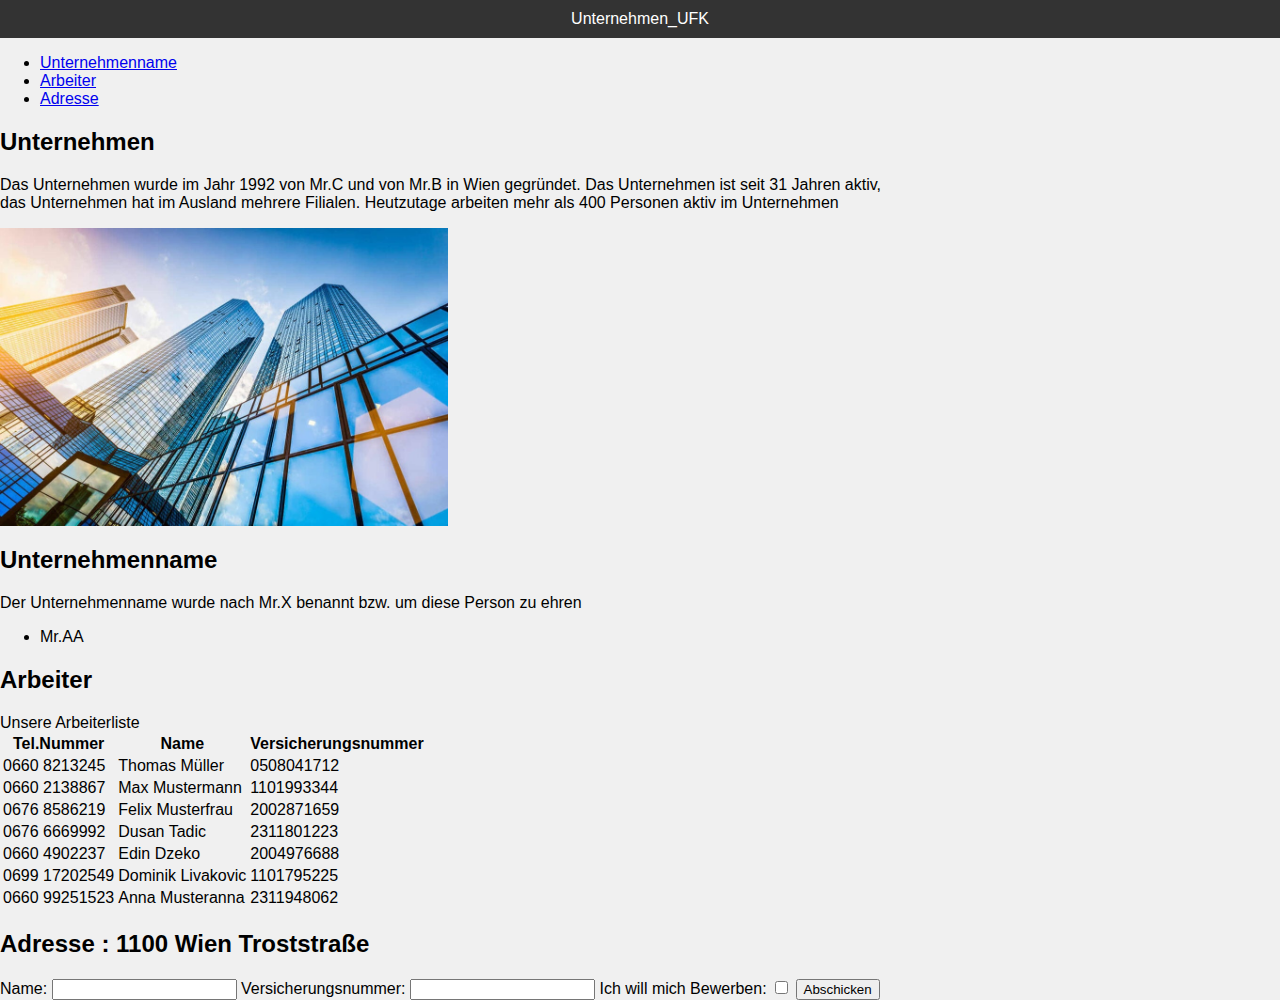
<file: index.html>
<!DOCTYPE html>
<html lang="en">
<head>
    <meta charset="UTF-8">
    <meta name="viewport" content="width=device-width, initial-scale=1.0">
    <title>Unternehmen</title>
    <link rel="stylesheet" href="css.css">
</head>
<body>
    <header>Unternehmen_UFK</header>
    <nav>
        <ul>
            <li><a href="#Unternehmenname">Unternehmenname</a></li>
            <li><a href="Arbeiter">Arbeiter</a></li>
            <li><a href="Adresse">Adresse</a></li> 
        </ul>
    </nav>

    <section id="Unternehmen"></section>
        <h2>Unternehmen</h2>
        <p>Das Unternehmen wurde im Jahr 1992 von Mr.C und von Mr.B in Wien gegründet. Das Unternehmen ist seit 31 Jahren aktiv,<br> das Unternehmen hat im Ausland mehrere Filialen. Heutzutage arbeiten mehr als 400 Personen aktiv im Unternehmen </p>
        <img src="Bild.jpg" >

    </section>
    <section id="Unternehmenname">
        <h2>Unternehmenname</h2>

        <p>Der Unternehmenname wurde nach Mr.X benannt bzw. um diese Person zu ehren
            <ul>
                
                <li>Mr.AA</li>
            </ul>
        </p>
    </section>

    <section id="Arbeiter">
        <h2>Arbeiter</h2>

        <table>
            <thead>
                <tr>
                    <th>Tel.Nummer</th>
                    <th>Name</th>
                    <th>Versicherungsnummer</th>
                </tr>
            </thead>
            <tbody>
                <tr>
                    <td>0660 8213245</td>
                    <td>Thomas Müller</td>
                    <td>0508041712</td>
                </tr>
                <tr>
                    <td>0660 2138867</td>
                    <td>Max Mustermann</td>
                    <td>1101993344</td>
                </tr>
                <tr>
                    <td>0676 8586219</td>
                    <td>Felix Musterfrau</td>
                    <td>2002871659</td>
                </tr>
                <tr>
                    <td>0676 6669992</td>
                    <td>Dusan Tadic</td>
                    <td>2311801223</td>
                </tr>
                <tr>
                    <td>0660 4902237</td>
                    <td>Edin Dzeko</td>
                    <td>2004976688</td>
                </tr>
                <tr>
                    <td>0699 17202549</td>
                    <td>Dominik Livakovic</td>
                    <td>1101795225</td>
                </tr>

                <tr>
                    <td>0660 99251523</td>
                    <td>Anna Musteranna</td>
                    <td>2311948062</td>
                </tr>

            </tbody>
            <tfoot>
                Unsere Arbeiterliste 
            </tfoot>
        </table>

    </section>

    <section id="Adresse">
        <h2>Adresse : 1100 Wien Troststraße</h2>
    </section>

    
        <form>
            Name: <input type="text">

            Versicherungsnummer: <input type="text">

            Ich will mich Bewerben: <input type="checkbox">

            <button>Abschicken</button>

            <script>
                const btn = document.querySelector("button");

                btn.addEventListener('click', function() {
                    alert("Sie wurden in den Newsletter-Verteiler aufgenommen!");
                });
            </script>
        </form>
    </footer>
</body>
</html>
</file>
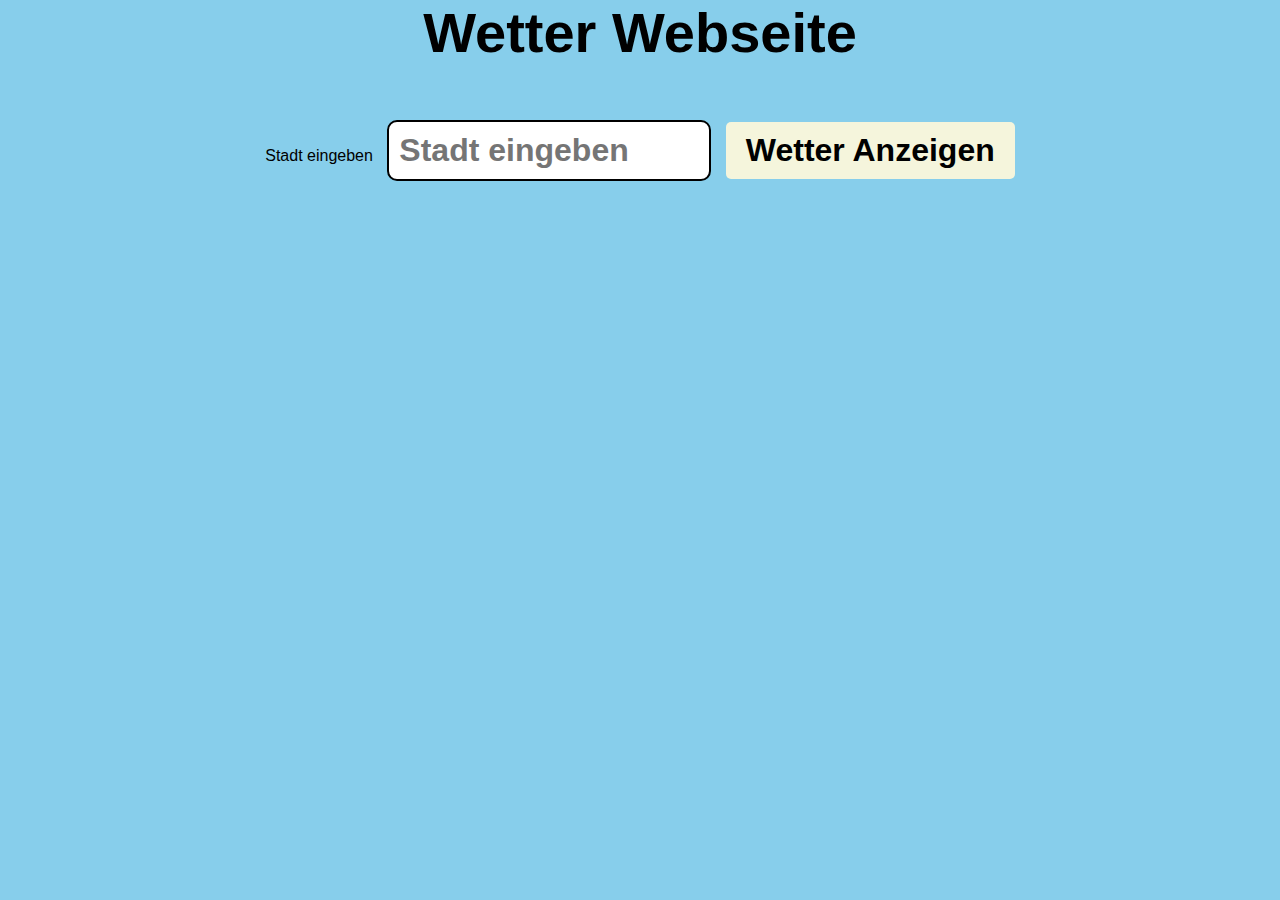
<file: Wetter Webseite/index.html>
<!DOCTYPE html>
<html lang="en">
<head>
    <meta charset="UTF-8">
    <meta name="viewport" content="width=device-width, initial-scale=1.0">
    <title>Wetter Webseite</title>
    <link rel="stylesheet" href="style.css">
</head>
<body>
    <header>
        <h1>Wetter Webseite</h1>
    </header>
    
    <main>
        <section>
            <form class="WetterForm">
                <label for="stadt" class="visually-hidden">Stadt eingeben</label>
                <input type="text" id="stadt" class="Stadt" placeholder="Stadt eingeben">
                <button type="submit">Wetter Anzeigen</button>
            </form>
        </section>

        <section class="Karte" style="display: none">
           
        </section>
    </main>

   

    <script src="script.js"></script>
</body>
</html>
</file>
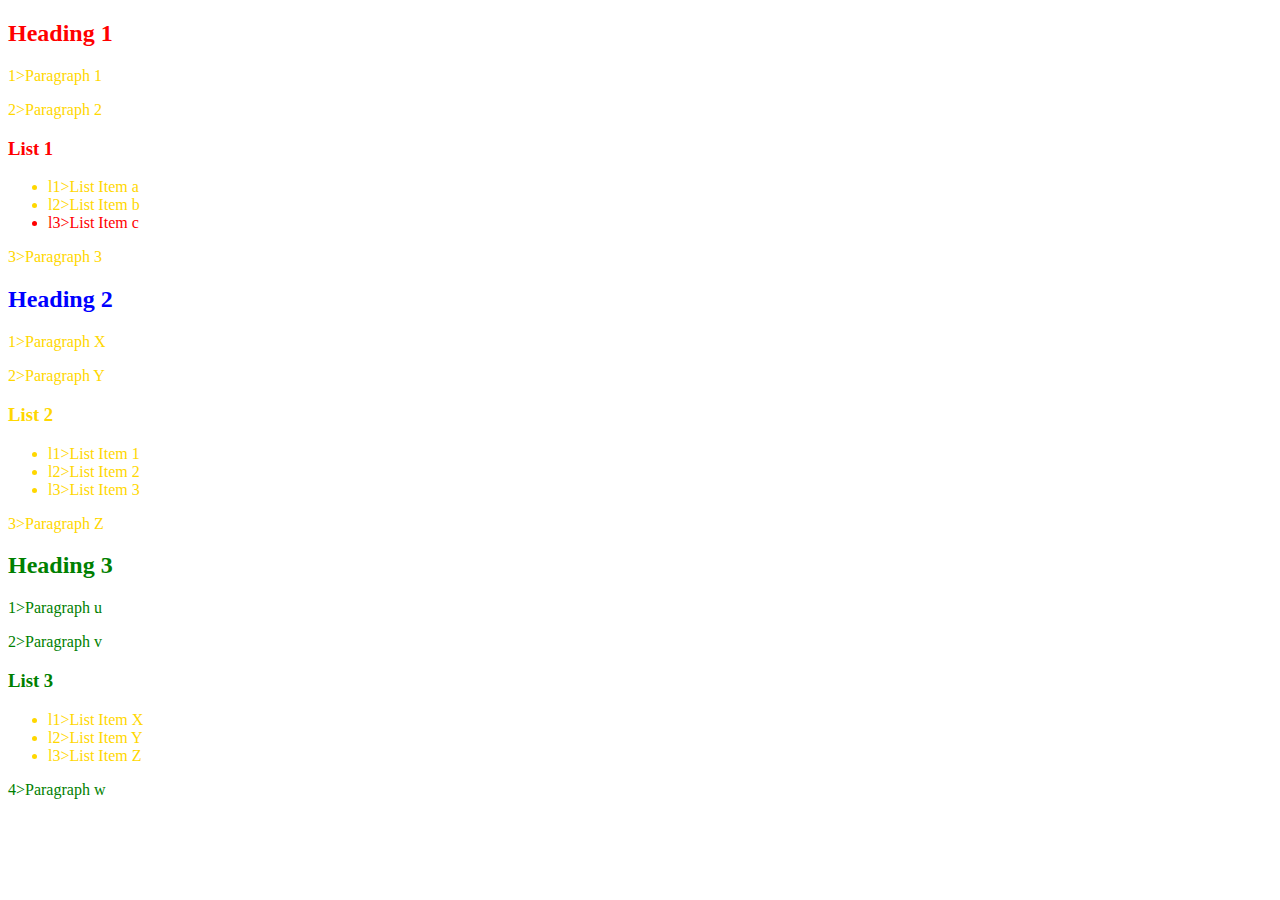
<file: 17.10.2023index.html>
<!DOCTYPE html>
<html lang="en">
<head>
    <meta charset="UTF-8">
    <meta name="viewport" content="width=device-width, initial-scale=1.0">
    <title>Document</title>
    <style>
        .red {
            color: red;
        }
        .blue {
            color: blue;
        }
        .green {
            color: green;
        }
        
        
        /* 
            In der jeweiligen Aufgabe ist gegeben, welche Elemente selektiert werden sollen.
            Im CSS ist dann jeweils nur die Farbe auf Gold zu setzen (es geht ja nur um die Selektoren!).
            Fügen Sie ihre CSS-Codes unter der Aufgabe ein, und kommentieren Sie sie aus!         
        */

        /* AUFGABE 0: Selektieren Sie alle Elemente */
        /* * { color: gold; } */

        
        
        /* AUFGABE 1: 1>Paragraph 1 in der ersten Section */

       /* div p.class-1 {color: gold;}

        /* AUFGABE 2: selektiere 3>Paragraph Z */
        #sec2 p.class-2 + div p { color: gold; }

       
        /* AUFGABE 3: 2>Paragraph in erster und zweiter Section */

        #sec1 p.class-2, #sec2 + div p.class-2 {color: gold;}
       
        /* AUFGABE 4: 3>Paragraph Z in der zweiten Section */
        #sec2 p.class-2 + div {color: gold;}

        /* AUFGABE 5: alle gruenen list items */
        section.green li {color: gold;}
       
        /* AUFGABE 6: jeweils die ersten beiden list items */
        li:first-child, li:nth-child(2) { color: gold; }
       
        /* AUFGABE 7: jeweils die ersten beiden list items der blauen und gruenen section */
        section.blue li:nth-child(2), section.green li:nth-child(2)  {color: gold;}

        
        /* AUFGABE 8: Paragraphs in den ersten beiden Sections  */

         #sec1 p , #sec2 p {color: gold;} 
       
       
    </style>
</head>
<body>
    <section id="sec1" class="red">
        <div>
            <h2>Heading 1</h2>
            <p class="class-1">
                1>Paragraph 1
            </p>
            <p class="class-2">
                2>Paragraph 2
            </p>
            <div>
                <h3>List 1</h3>
                <ul>
                    <li>l1>List Item a</li>
                    <li>l2>List Item b</li>
                    <li>l3>List Item c</li>
                </ul>
                <p class="class-3">
                    3>Paragraph 3
                </p>
            </div>
        </div>
    </section>
    <section id="sec2" class="blue">
        <div>
            <h2>Heading 2</h2>
            <p class="class-1" id="id1">
                1>Paragraph X
            </p>
            <p class="class-2" id="id2">
                2>Paragraph Y
            </p>
            <div id="id3">
                <h3>List 2</h3>
                <ul>
                    <li>l1>List Item 1</li>
                    <li>l2>List Item 2</li>
                    <li>l3>List Item 3</li>
                </ul>
                <p class="class-2">
                    3>Paragraph Z
                </p>
            </div>
        </div>
    </section>
    <section class="green">
        <div>
            <h2>Heading 3</h2>
            <p>
                1>Paragraph u
            </p>
            <p>
                2>Paragraph v
            </p>
            <div>
                <h3>List 3</h3>
                <ul>
                    <li>l1>List Item X</li>
                    <li>l2>List Item Y</li>
                    <li>l3>List Item Z</li>
                </ul>
                <p>
                    4>Paragraph w
                </p>
            </div>            
        </div>
    </section>
</body>
</html>
</file>
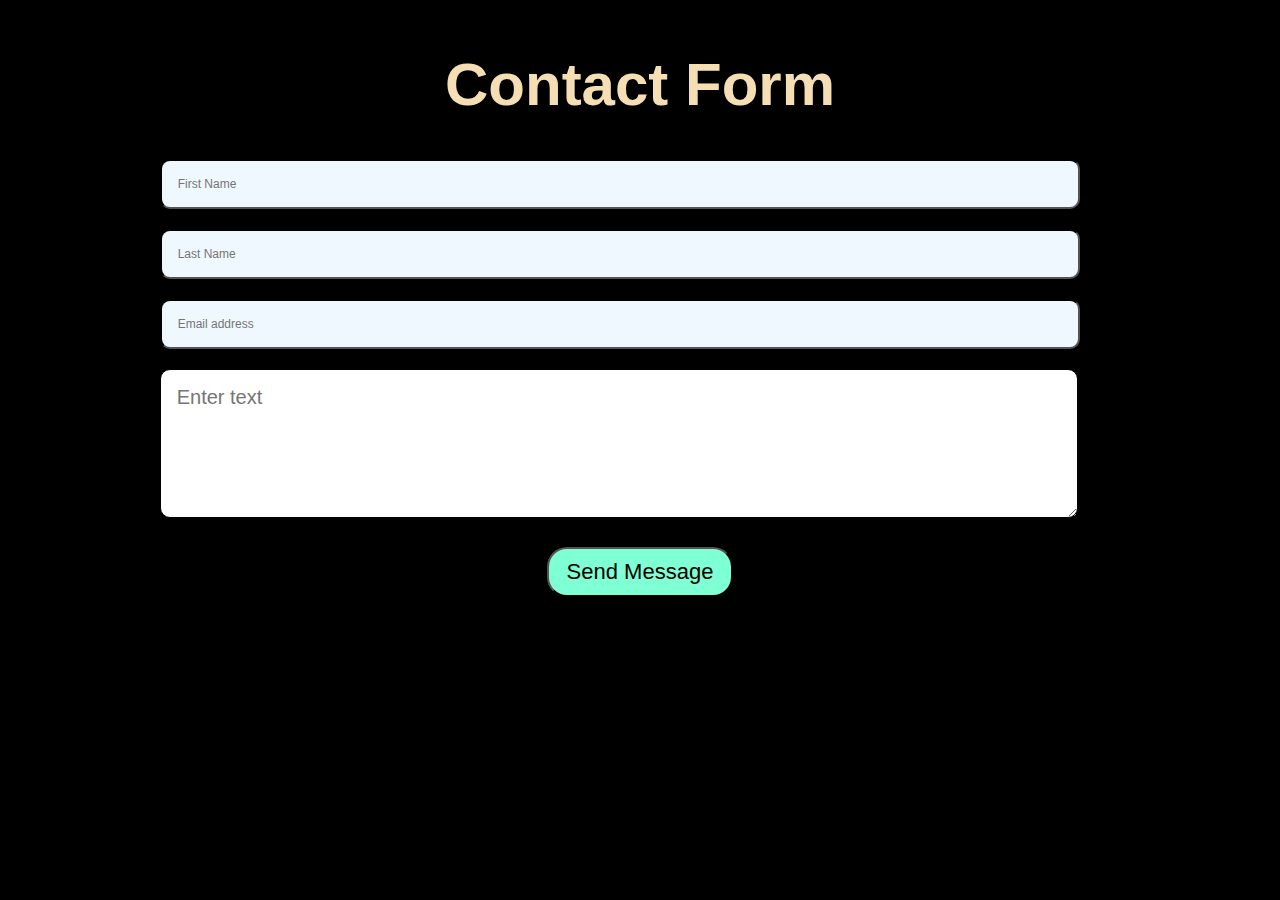
<file: Final Projekt/Contact.html>
<!DOCTYPE html>
<html lang="en">
<head>
    <meta charset="UTF-8">
    <meta name="viewport" content="width=device-width, initial-scale=1.0">
    <title>Contact</title>
    <link rel="stylesheet" href="style.css">
</head>
<body>
<form action="https://formspree.io/f/xbjnlnbk"method="POST">
    
    <h1>Contact Form</h1>
    <input type = "text" name="first" placeholder="First Name" autocomplete="off" required>
    <input type = "text" name="last" placeholder="Last Name" autocomplete="off" required>
    <input type = "email" name="email" placeholder="Email address"autocomplete="off"required>
    <textarea name="message" cols="60" rows="5" placeholder="Enter text"autocomplete="off"required></textarea>
    <button type="submit">Send Message </button>
</form>
</body>
</html>
</file>
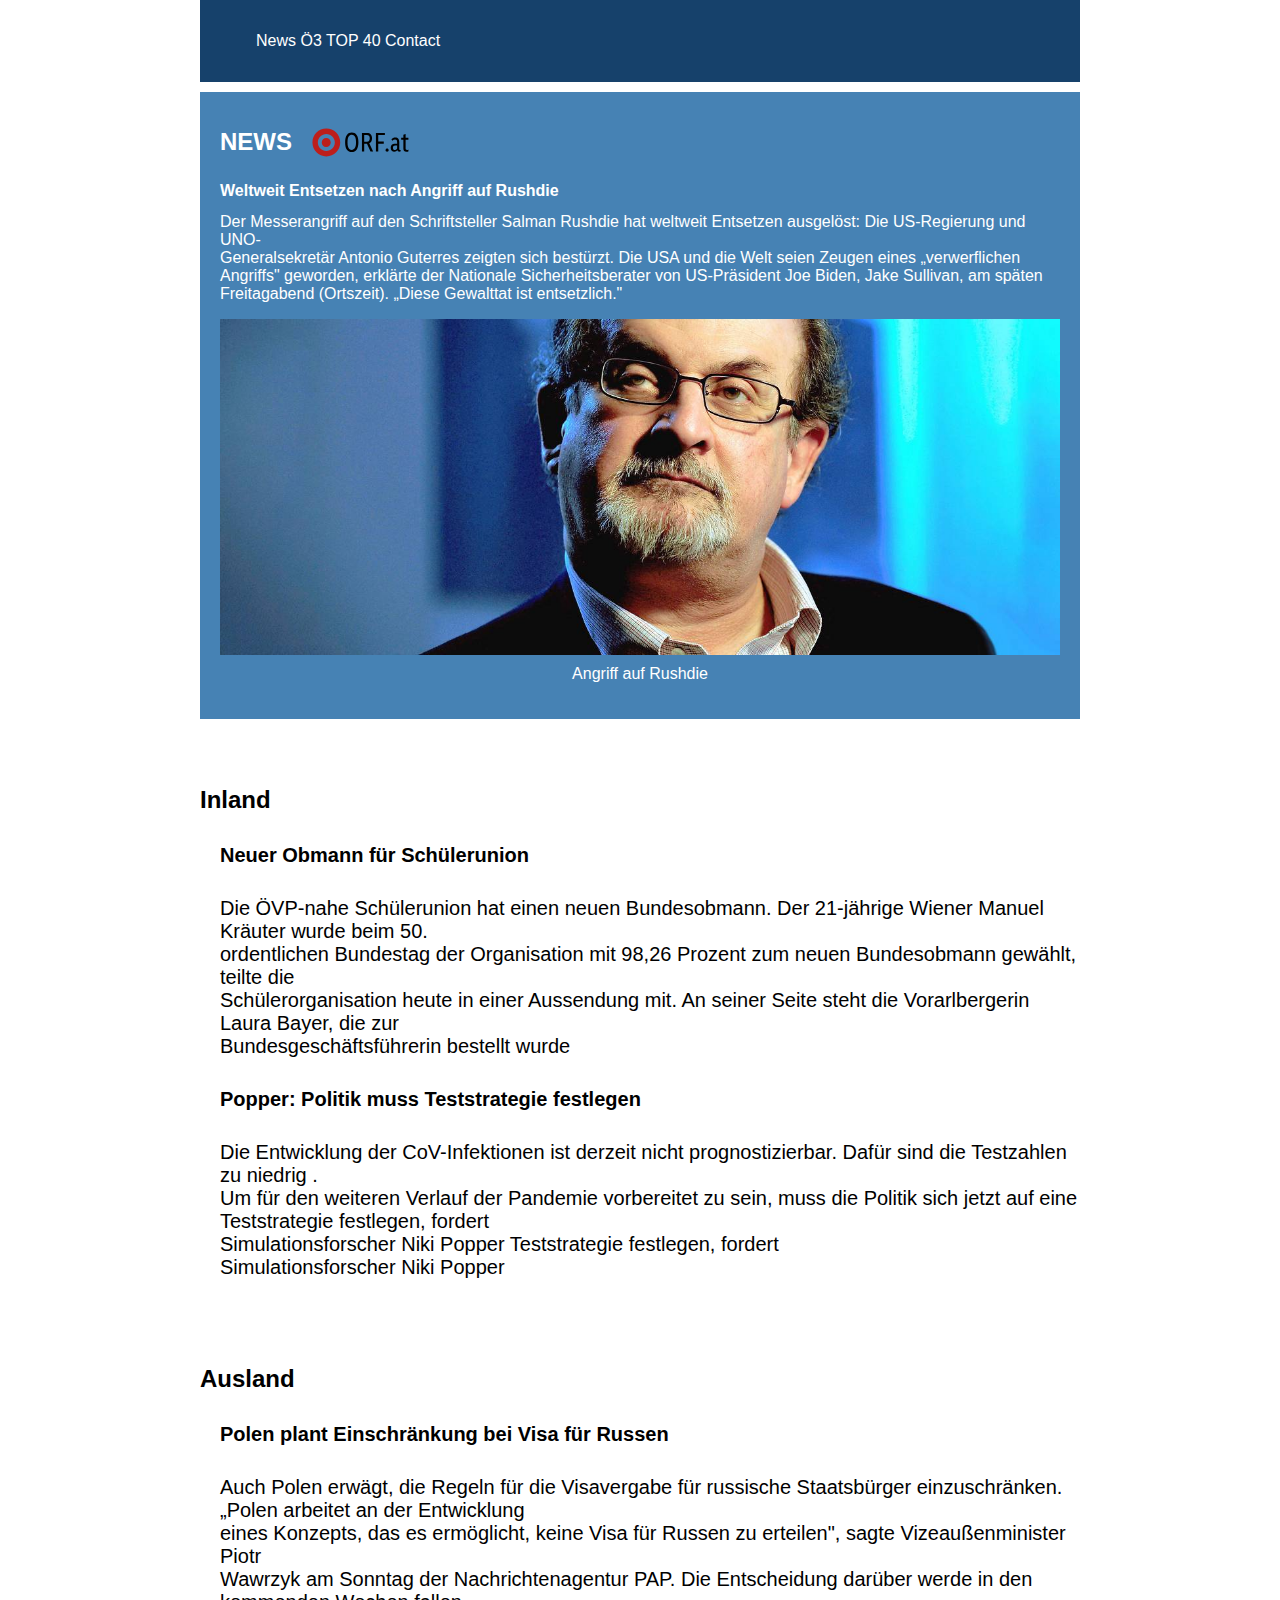
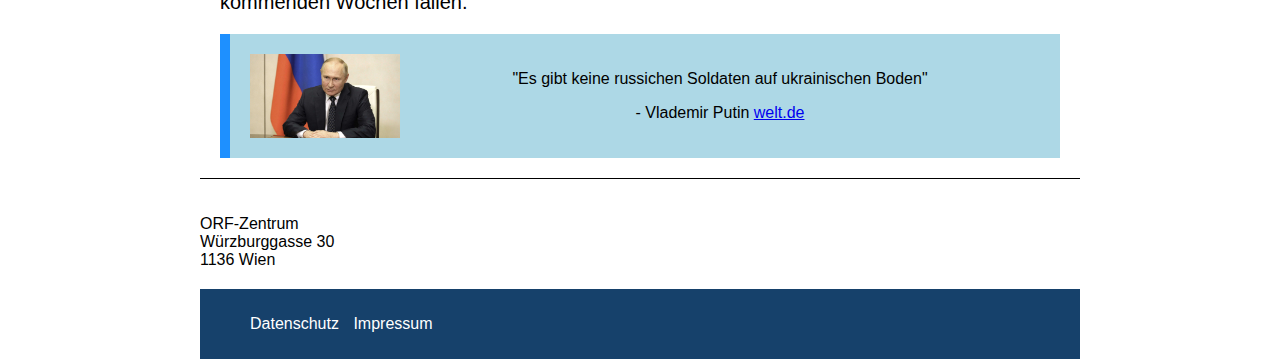
<file: index.orfhtml/orf.html>
<!DOCTYPE html>
<html lang="de"><head>
    <meta charset="UTF-8">
    <meta name="viewport" content="width=device-width, initial-scale=1.0">
    <title>Orf.at</title>
    <link rel="stylesheet" href="css.css">
    
</head>
<body>  
    <header>     
        <nav>
            
            <nav class="navbar">
                <ul>
                   
                    <li><a href="#news">News</a></li>
                    <li><a href="#ö3TOP40">Ö3 TOP 40</a></li>
                    <li><a href="#contact">Contact</a></li>
                    
                    
                </ul>
                </nav>
                </nav>
            
    </header>
    <section class="News">

        <h1>NEWS</h1>
        <img src="target_news-universal.svg" alt="orf" >
        <h2>Weltweit Entsetzen nach Angriff auf Rushdie</h2>
        <p>
            Der Messerangriff auf den Schriftsteller Salman Rushdie hat weltweit 
             Entsetzen ausgelöst: Die US-Regierung
            und UNO-<br>Generalsekretär  Antonio Guterres zeigten sich bestürzt. Die USA und die Welt seien  Zeugen eines
            „verwerflichen <br> Angriffs" geworden, erklärte der  Nationale Sicherheitsberater von US-Präsident Joe Biden,
            Jake  Sullivan, am späten <br> Freitagabend (Ortszeit). „Diese Gewalttat ist  entsetzlich."
        </p>
       
        <img src="rushdie_attacke.jpg" alt="orf">
        
       
        <p>Angriff auf Rushdie</p>
    </section>
    <section class="inland">
        <h1>Inland</h1>
        <h2>Neuer Obmann für Schülerunion</h2>
        <p>Die ÖVP-nahe Schülerunion hat einen neuen Bundesobmann. Der 21-jährige Wiener Manuel Kräuter wurde beim 50.<br>
            ordentlichen  Bundestag der Organisation mit 98,26 Prozent zum neuen  Bundesobmann gewählt, teilte die <br>
            Schülerorganisation heute in  einer Aussendung mit. An seiner Seite steht die Vorarlbergerin Laura  Bayer, die zur <br> Bundesgeschäftsführerin bestellt wurde
        </p>
        <h2>Popper: Politik muss Teststrategie festlegen </h2>
        <p>
            Die Entwicklung der CoV-Infektionen ist derzeit nicht  prognostizierbar. Dafür sind die Testzahlen zu niedrig . <br>  Um für den  
            
             weiteren  Verlauf  der Pandemie vorbereitet zu sein, muss die Politik  sich jetzt auf eine Teststrategie festlegen, fordert <br> Simulationsforscher Niki Popper
            Teststrategie festlegen, fordert <br> Simulationsforscher Niki Popper
        </p>
    </section>
    <section class="ausland">
        <h1>Ausland</h1>
        <h2>Polen plant Einschränkung bei Visa für Russen</h2>
        <p>
            Auch Polen erwägt, die Regeln für die Visavergabe für russische  Staatsbürger einzuschränken. „Polen arbeitet
            an der Entwicklung <br> eines Konzepts, das es ermöglicht, keine Visa für Russen zu  erteilen", sagte
            Vizeaußenminister Piotr <br> Wawrzyk am Sonntag der Nachrichtenagentur PAP. Die Entscheidung darüber werde in den 
            kommenden Wochen  fallen.
        </p>
    </section>
    

    
    <section class=" Wladimir-Putin">
        <img src="wladimir-putin.jpg" alt="Wladimir-Putin">
        <p>"Es gibt keine russichen Soldaten auf ukrainischen Boden"</p>
        <p> - Vlademir Putin
            <a href="https://www.welt.de/politik/ausland/article239183529/Ukraine-und-Russland-tauschen-an-Front-Leichen-von-Soldaten-aus.html">welt.de</a></p>

    </section>
    

    <section class="Adresse">
        <p>
            ORF-Zentrum <br>
            Würzburggasse 30<br>
            1136 Wien<br>
        </p>
    </section>
    

    <footer>
        <nav class="navbar1">
            <ul>
               
                <li><a href="#datenschutz">Datenschutz</a></li>
                <li><a href="#Impressum">Impressum</a></li>
               
            </ul>
        </nav>
    </footer>
</body></html>
</file>
<file: css.css>
body {
    font-family: Arial, sans-serif;
    background-color: #f0f0f0;
    margin: 0;
    padding: 0;
}

header {
    background-color: #333;
    color: #fff;
    text-align: center;
    padding: 10px;
}


img {
    max-width: 35%; 
    max-height: auto; 
    display: block;
}
</file>
<file: Wetter Webseite/style.css>
body {
    font-family: Arial, Helvetica, sans-serif;
    background-color: skyblue;
    margin: 0;
    display: flex;
    flex-direction: column;
    align-items: center;
}

header, main {
    width: 100%;
    display: flex;
    flex-direction: column;
    align-items: center;
}

.WetterForm {
    margin: 20px;
}

.Stadt {
    padding: 10px;
    font-size: 2rem;
    font-weight: bold;
    border: 2px solid black;
    border-radius: 10px;
    margin: 10px;
    width: 300px;
}

button[type="submit"] {
    padding: 10px 20px;
    font-weight: bold;
    font-size: 2rem;
    background-color: beige;
    color: black;
    border: none;
    border-radius: 5px;
    cursor: pointer;
}

button[type="submit"]:hover {
    background-color: aquamarine;
}

.Karte {
    background: linear-gradient(180deg, hsl(210, 100%, 75%), orange);
    padding: 50px;
    box-shadow: 2px 2px 5px black;
    min-width: 300px;
    display: flex;
    flex-direction: column;
    align-items: center;
}

h1 {
    font-size: 3.5rem;
    margin-top: 0;
    margin-bottom: 25px;
}

p {
    font-size: 2rem;
    margin: 5px;
}

.Stadtdisplay, .Temperaturdisplay {
    font-size: 1.5rem;
    font-weight: bold;
    color: black;
    margin-bottom: 25px;
}

.Feuchtigkeitdisplay {
    font-weight: bold;
    margin-bottom: 25px;
}

.WetterEmoji {
    margin: 0;
    font-size: 3.3rem;
}

.Erorrdisplay {
    font-size: 2.5rem;
    font-weight: bold;
    color: black;
}
</file>
<file: Final Projekt/style.css>
*
{
    background-color: black;
}
h1{
    color:wheat;
    padding-top: 10px;
    text-align: center;
    font-size: 60px;
    font-family: 'Segoe UI', Tahoma, Geneva, Verdana, sans-serif;
    
}
input{
    background-color: aliceblue;
    width: 70%;
    margin-left: 12%;
    font-size: 12px;
    padding: 16px 16px;
    border-radius: 10px;
    border-color: black;
    margin-bottom: 20px;

}

textarea{
    background-color: white;
    width: 70%;
    margin-left: 12%;
    font-size: 20px;
    padding: 16px 16px;
    border-radius: 10px;
    border-color: black;
    margin-bottom: 25px;
    font-family: 'Segoe UI', Tahoma, Geneva, Verdana, sans-serif;
}

input:focus-within{
    outline: none;
    border-color: blue;
    border-width: 3px;

}

textarea:focus-within{

    outline:none;
    border-color: blue;
    border-width: 3px;
}

button{
    background-color: aquamarine;
    border-radius: 20px;
    border-color: black;
    font-size: 22px;
    padding:10px 18px;
    text-align: center;
    display:flex;
    margin:auto
}

button:hover{
    opacity: 80%;
    cursor: pointer;
}
</file>
<file: index.orfhtml/css.css>
body {
  font-family: "Source Sans Pro", Arial, sans-serif;
  max-width: 55rem;
  margin: 0 auto;
}

header {
  color: white;
  padding: 1rem;
  text-align: left;
  background:#16416b;

}



nav ul li a {
  color: white;
  text-decoration: none;
  
}

nav ul,
footer nav ul {
  list-style: none;
  text-align: left;
}

nav ul li,
footer nav ul li {
  display: inline;
  margin-right: 1,2rem;
}

.navbar a:hover {
  background-color: rgb(85, 85, 196);

}

.News {
  background: steelblue;
  padding: 20px;
  margin-top: 10px;

  
}
.News p:last-of-type{
  text-align: center;
}
  

.News h1,
.News img {
  font-size: 24px;
  color: white;
  display: inline-block;
  vertical-align: middle;
  margin-right: 10px;
  
}

.News h2,
.News p {
  margin-top: 10px;
  font-size: 16px;
  color: white;
}

.inland,
.ausland {
  background: white;
  color: black;
  padding-top: 50px;
}

.inland h1,
.ausland h1 {
  font-size: 24px;
}

.inland h2,
.ausland h2,
.inland p,
.ausland p {
  font-size: 20px;
  margin-top: 30px;
  margin-left: 20px;
}

img {
  max-width: 100%;
  height: auto;
  background: steelblue;
  
  
}

.Wladimir-Putin {
  padding: 20px;
  text-align: center;
  margin: 20px;
  background: lightblue;
  border-left: 10px solid dodgerblue;
  
  

}

.Wladimir-Putin img {
  width: 150px;
  position: relative;
  float: left;

  
}

.Adresse {
  padding-top: 20px;
  margin-bottom: 20px;
  font-style: normal;
  border-top: 1px solid #000;

}

footer {
  background: #16416b;
  color: #fff;
  padding: 10px 0;
  text-align: left;
}

.navbar1 a:hover {
  background-color: rgb(85, 85, 196);

}

footer nav ul li {
  color: #fff;
  margin-left: 10px;
}
</file>
